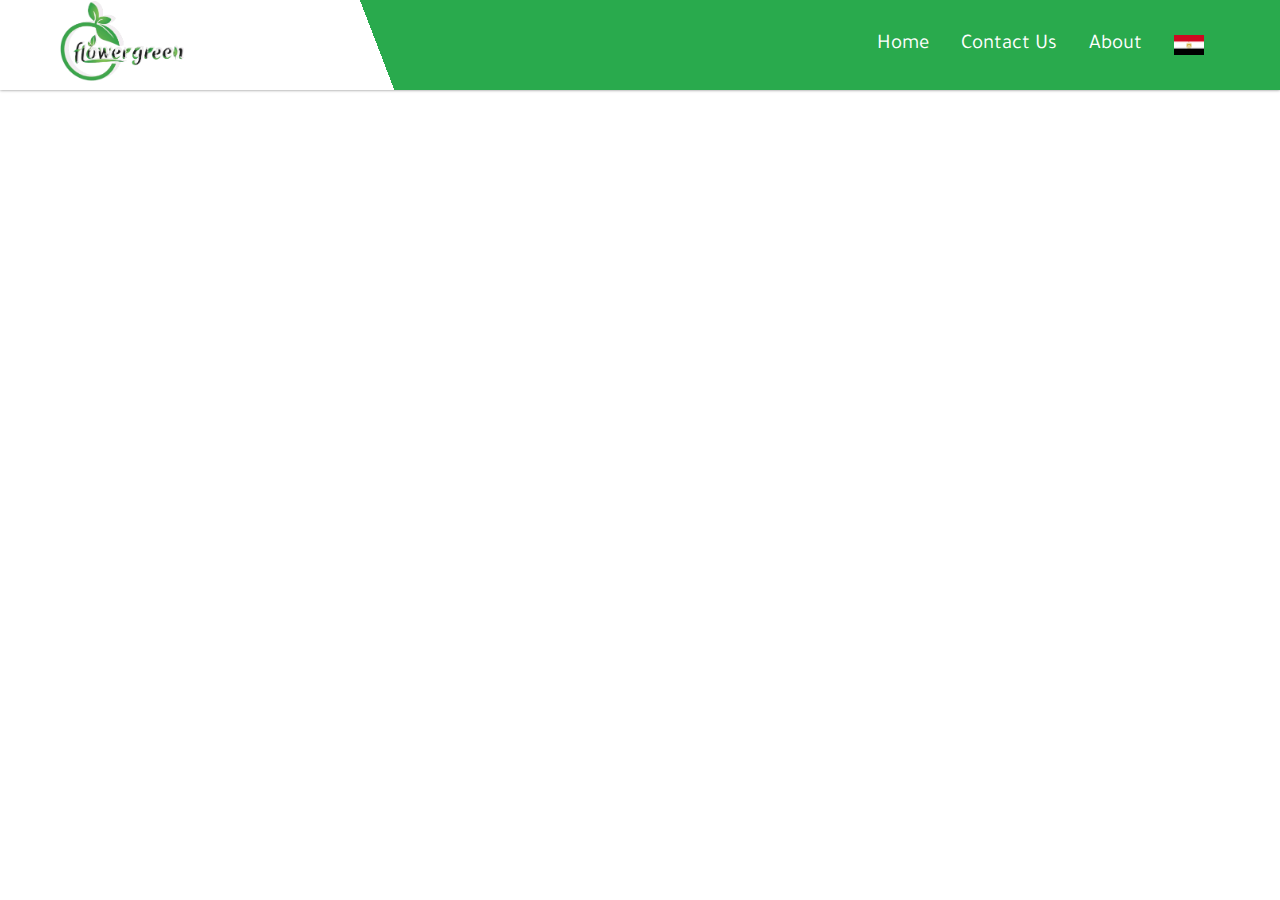
<file: en/index.html>
<!DOCTYPE html>
<html lang="en" dir="ltr">
  <head>
    <meta charset="UTF-8" />
    <meta name="viewport" content="width=device-width, initial-scale=1.0" />
    <link rel="preconnect" href="https://fonts.googleapis.com" />
    <link rel="preconnect" href="https://fonts.gstatic.com" crossorigin />
    <link
      href="https://fonts.googleapis.com/css2?family=Tajawal:wght@200;300;400;500;700;800;900&display=swap"
      rel="stylesheet"
    />
    <link rel="stylesheet" href="../style.css" />
    <title>Document</title>
  </head>
  <body>
    <header class="header en_header">
      <div class="navbar">
        <div>
          <img src="../images/logo.png" alt="" class="logo_image" />
        </div>
        <nav class="">
          <ul>
            <li><a href="#home">Home</a></li>
            <li><a href="#contact">Contact Us</a></li>
            <li><a href="#about">About</a></li>
            <li id="flag">
              <a href="../index.html">
                <img src="../images/ar.png" alt="" />
              </a>
            </li>
          </ul>
        </nav>
        <nav class="mobile_nav">
          <img src="../icons/menu.svg" alt="menu icon" id="open-menu" />
        </nav>
      </div>
    </header>

    <div id="menu" class="ar_menu disactive_mobile_menu">
      <div class="close_div">
        <img src="../icons/close.svg" alt="menu icon" id="close-menu" />
      </div>
      <ul>
        <li><a href="#home">Home</a></li>
        <li><a href="#contact">Contact Us</a></li>
        <li><a href="#about">About</a></li>
        <li>
          <a href="../index.html"
            ><img src="../images/ar.png" alt="" id="flag_mobile" /> Arabic</a
          >
        </li>
      </ul>
    </div>
    <script src="../main.js"></script>
  </body>
</html>
</file>
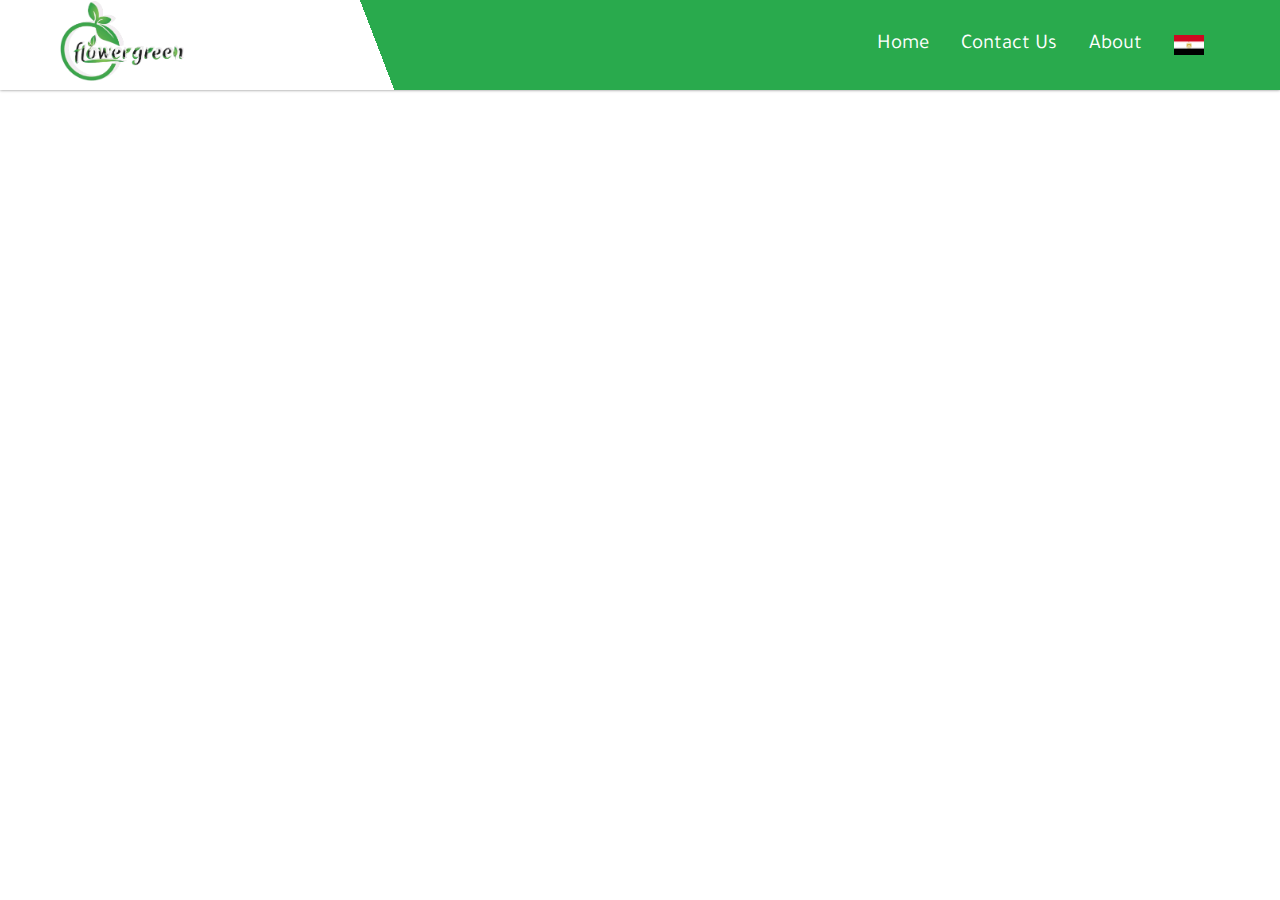
<file: en.html>
<!DOCTYPE html>
<html lang="en" dir="ltr">
  <head>
    <meta charset="UTF-8" />
    <meta name="viewport" content="width=device-width, initial-scale=1.0" />
    <link rel="preconnect" href="https://fonts.googleapis.com" />
    <link rel="preconnect" href="https://fonts.gstatic.com" crossorigin />
    <link
      href="https://fonts.googleapis.com/css2?family=Tajawal:wght@200;300;400;500;700;800;900&display=swap"
      rel="stylesheet"
    />
    <link rel="stylesheet" href="./style.css" />
    <title>Document</title>
  </head>
  <body>
    <header class="header en_header">
      <div class="navbar">
        <div>
          <img src="./images/logo.png" alt="" class="logo_image" />
        </div>
        <nav class="">
          <ul>
            <li><a href="#home">Home</a></li>
            <li><a href="#contact">Contact Us</a></li>
            <li><a href="#about">About</a></li>
            <li id="flag">
              <a href="/index.html">
                <img src="./images/ar.png" alt="" />
              </a>
            </li>
          </ul>
        </nav>
        <nav class="mobile_nav">
          <img src="./icons/menu.svg" alt="menu icon" id="open-menu" />
        </nav>
      </div>
    </header>

    <div id="menu" class="ar_menu disactive_mobile_menu">
      <div class="close_div">
        <img src="./icons/close.svg" alt="menu icon" id="close-menu" />
      </div>
      <ul>
        <li><a href="#home">Home</a></li>
        <li><a href="#contact">Contact Us</a></li>
        <li><a href="#about">About</a></li>
        <li>
          <a href="/index.html"
            ><img src="./images/ar.png" alt="" id="flag_mobile" /> Arabic</a
          >
        </li>
      </ul>
    </div>
    <script src="./main.js"></script>
  </body>
</html>
</file>
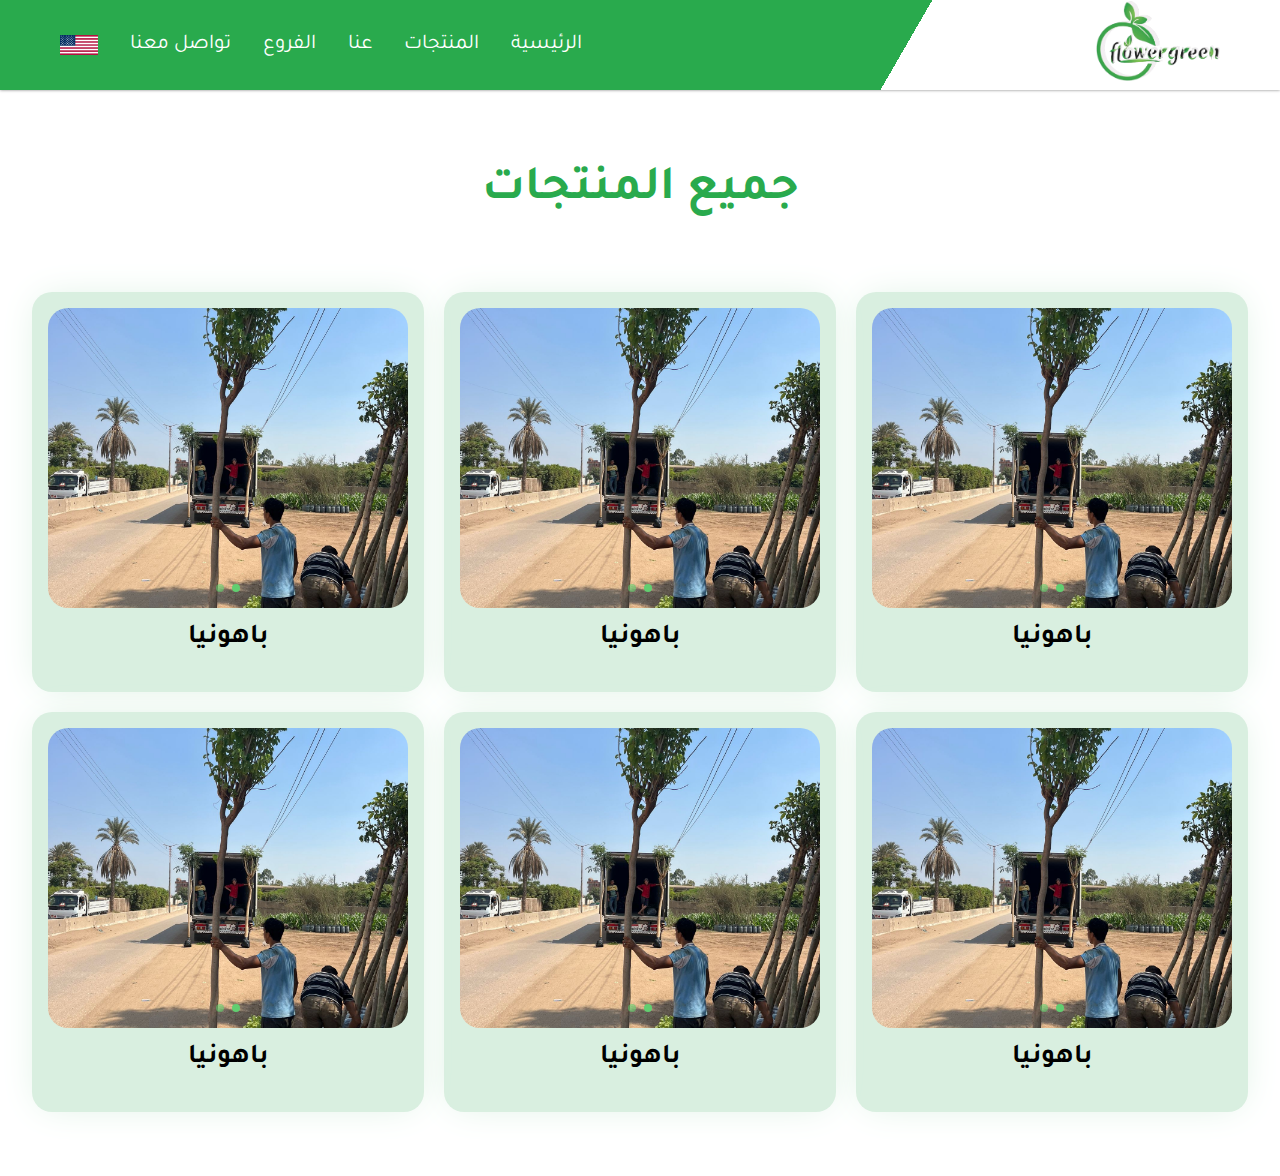
<file: products.html>
<!DOCTYPE html>
<html lang="ar" dir="rtl">
  <head>
    <meta charset="UTF-8" />
    <meta name="viewport" content="width=device-width, initial-scale=1.0" />
    <link rel="preconnect" href="https://fonts.googleapis.com" />
    <link rel="preconnect" href="https://fonts.gstatic.com" crossorigin />
    <link
      href="https://fonts.googleapis.com/css2?family=Tajawal:wght@200;300;400;500;700;800;900&display=swap"
      rel="stylesheet"
    />
    <link
      rel="stylesheet"
      href="https://cdn.jsdelivr.net/npm/swiper@11/swiper-bundle.min.css"
    />

    <link rel="stylesheet" href="./style.css" />
    <title>المنتجات</title>
  </head>
  <body>
    <!-- disktop menu -->
    <header class="header ar_header">
      <div class="navbar ar_navbar">
        <div>
          <img src="./images/logo.png" alt="شعار" class="logo_image" />
        </div>
        <nav class="ar_nav">
          <ul>
            <li><a href="/index.html">الرئيسية</a></li>
            <li><a href="/products.html">المنتجات</a></li>
            <li><a href="#about">عنا</a></li>
            <li><a href="#branches">الفروع</a></li>
            <li><a href="#contact">تواصل معنا</a></li>
            <li id="flag">
              <a href="./en/index.html">
                <img src="./images/en.png" alt="" />
              </a>
            </li>
          </ul>
        </nav>
        <nav class="mobile_nav">
          <img src="./icons/menu.svg" alt="menu icon" id="open-menu" />
        </nav>
      </div>
    </header>
    <!-- mobile menu -->
    <div id="menu" class="ar_menu disactive_mobile_menu">
      <div class="close_div">
        <img src="./icons/close.svg" alt="menu icon" id="close-menu" />
      </div>
      <ul>
        <li><a href="/index.html">الرئيسية</a></li>
        <li><a href="/products.html">المنتجات</a></li>
        <li><a href="/index.html#about">عنا</a></li>
        <li><a href="#branches">الفروع</a></li>
        <li><a href="#contact">تواصل معنا</a></li>
        <li>
          <a href="./en/index.html"
            ><img src="./images/en.png" alt="" id="flag_mobile" /> English</a
          >
        </li>
      </ul>
    </div>

    <section class="animate_products" id="products" data-aos="fade-up">
      <h2 class="section_title">جميع المنتجات</h2>

      <div class="products_sec" id="products_sec">
        <div class="card">
          <div class="swiper-product">
            <div class="swiper-wrapper">
              <img
                src="./images/products/product01.jpg"
                alt=""
                loading="lazy"
                class="product_image swiper-slide"
              />

              <img
                src="./images/products/product02.jpg"
                alt=""
                loading="lazy"
                class="product_image swiper-slide"
              />
            </div>
            <div class="swiper-pagination"></div>
            <div>
              <h3>باهونيا</h3>
            </div>
          </div>
        </div>
        <div class="card">
          <div class="swiper-product">
            <div class="swiper-wrapper">
              <img
                src="./images/products/product01.jpg"
                alt=""
                loading="lazy"
                class="product_image swiper-slide"
              />

              <img
                src="./images/products/product02.jpg"
                alt=""
                loading="lazy"
                class="product_image swiper-slide"
              />
            </div>
            <div class="swiper-pagination"></div>
            <div>
              <h3>باهونيا</h3>
            </div>
          </div>
        </div>
        <div class="card">
          <div class="swiper-product">
            <div class="swiper-wrapper">
              <img
                src="./images/products/product01.jpg"
                alt=""
                loading="lazy"
                class="product_image swiper-slide"
              />

              <img
                src="./images/products/product02.jpg"
                alt=""
                loading="lazy"
                class="product_image swiper-slide"
              />
            </div>
            <div class="swiper-pagination"></div>
            <div>
              <h3>باهونيا</h3>
            </div>
          </div>
        </div>
        <div class="card">
          <div class="swiper-product">
            <div class="swiper-wrapper">
              <img
                src="./images/products/product01.jpg"
                alt=""
                loading="lazy"
                class="product_image swiper-slide"
              />

              <img
                src="./images/products/product02.jpg"
                alt=""
                loading="lazy"
                class="product_image swiper-slide"
              />
            </div>
            <div class="swiper-pagination"></div>
            <div>
              <h3>باهونيا</h3>
            </div>
          </div>
        </div>
        <div class="card">
          <div class="swiper-product">
            <div class="swiper-wrapper">
              <img
                src="./images/products/product01.jpg"
                alt=""
                loading="lazy"
                class="product_image swiper-slide"
              />

              <img
                src="./images/products/product02.jpg"
                alt=""
                loading="lazy"
                class="product_image swiper-slide"
              />
            </div>
            <div class="swiper-pagination"></div>
            <div>
              <h3>باهونيا</h3>
            </div>
          </div>
        </div>
        <div class="card">
          <div class="swiper-product">
            <div class="swiper-wrapper">
              <img
                src="./images/products/product01.jpg"
                alt=""
                loading="lazy"
                class="product_image swiper-slide"
              />

              <img
                src="./images/products/product02.jpg"
                alt=""
                loading="lazy"
                class="product_image swiper-slide"
              />
            </div>
            <div class="swiper-pagination"></div>
            <div>
              <h3>باهونيا</h3>
            </div>
          </div>
        </div>
      </div>
    </section>

    <!-- js -->
    <script src="https://cdn.jsdelivr.net/npm/swiper@11/swiper-bundle.min.js"></script>
    <script>
      const product = new Swiper(".swiper-product", {
        speed: 500,
        pagination: {
          el: ".swiper-pagination",
          clickable: true,
        },

        loop: true,

        slidesPerView: 1,
        autoplay: {
          delay: 3000,
          disableOnInteraction: false,
        },
      });
    </script>

    <script src="./main.js"></script>
  </body>
</html>
</file>
<file: style.css>
html {
  scroll-behavior: smooth;
}

:root {
  --primary-color: #29aa4d;
  --secondary-color: #61ce70;
  --light-color: white;
  --color-2: #d9efe0;
  --primary-font: "Tajawal", sans-serif;
}

body {
  margin: 0;
  padding: 0;
  font-family: var(--primary-font);
  overflow-x: hidden;
}

* {
  box-sizing: border-box;
  font-family: var(--primary-font);
}

.font-light {
  font-family: "Tajawal", sans-serif;
  font-weight: 300;
  font-style: normal;
}

.font-regular {
  font-family: "Tajawal", sans-serif;
  font-weight: 400;
  font-style: normal;
}

.font-medium {
  font-family: "Tajawal", sans-serif;
  font-weight: 500;
  font-style: normal;
}

.font-bold {
  font-family: "Tajawal", sans-serif;
  font-weight: 700;
  font-style: normal;
}

.font-extrabold {
  font-family: "Tajawal", sans-serif;
  font-weight: 800;
  font-style: normal;
}

.font-black {
  font-family: "Tajawal", sans-serif;
  font-weight: 900;
  font-style: normal;
}

h1 {
  font-size: 2em;
  color: #333;
  text-align: center;
  margin-top: 0;
  padding-top: 1em;
}

.container {
  max-width: 1200px;
  margin: 0 auto;
  padding: 0 1em;
  width: 100%;
}

/* ------------------------ header ------------------------- */

.ar_header {
  background-image: linear-gradient(300deg, #fff 30%, #29aa4d 4%);
  box-shadow: gray 0px 0px 3px;
  padding: 0 1em;
}

.en_header {
  background-image: linear-gradient(249deg, #29aa4d 70%, #fff 4%);
  box-shadow: gray 0px 0px 3px;
  padding: 0 1em;
}

@media (width > 2200px) {
  .ar_header {
    background-image: linear-gradient(300deg, #fff 37%, #29aa4d 4%);
  }
  .en_header {
    background-image: linear-gradient(249deg, #29aa4d 64%, #fff 4%);
  }
}

@media (width < 768px) {
  .ar_header {
    background-color: white;
    background-image: none;
  }
  .en_header {
    background-color: white;
    background-image: none;
  }
}

.navbar {
  max-width: 1200px;
  margin: 0 auto;
  padding: 20px;
  height: 90px;
  display: flex;
  justify-content: space-between;
  align-items: center;
}

.ar_navbar {
  flex-direction: row;
}

.logo_image {
  height: 80px;
  z-index: 100;
}

nav ul {
  list-style: none;
  display: flex;
  gap: 1em;
  align-items: center;
  justify-content: center;
}

.ar_nav ul {
  flex-direction: row;
}

.en_nav ul {
  flex-direction: row;
}

nav ul li {
  margin-right: 1em;
}

nav ul li a {
  text-decoration: none;
  color: white;
  font-size: 1.3rem;
}

@media (width < 768px) {
  nav ul {
    display: none;
  }
}

/* ---------------------- mobile main ------------------------- */

.mobile_nav {
  display: none;
  justify-content: space-between;
  align-items: center;
  z-index: 10000;
}

@media (width < 768px) {
  .mobile_nav {
    display: block;
  }
}

.mobile_nav img {
  height: 40px;
  color: red;
  cursor: pointer;
}

.ar_menu {
  transform: translateX(130%);
  position: fixed;
  inset: 0;
  background-color: white;
  transition: all 0.3s;
  z-index: 1000;
}

.ar_menu.active {
  transform: translateX(0%);
  display: block;
  z-index: 1000000;
}

.close_div {
  position: absolute;
  right: 1.3em;
  top: 1.3em;
}

.close_div img {
  height: 45px;
  cursor: pointer;
}

.ar_menu ul {
  display: flex;
  flex-direction: column;
  justify-content: center;
  align-items: center;
  height: 70%;
  list-style: none;
  width: 100%;
  padding: 0;
}

.ar_menu ul li {
  margin-right: 1em;
  width: 100%;
  text-align: center;
}

.ar_menu ul li a {
  text-decoration: none;
  color: var(--primary-color);
  font-size: 2rem;
  transition: all;
  display: block;
  padding: 0.3em;
}

.ar_menu ul li a:hover {
  color: var(--secondary-color);
}

#flag {
  height: 20px;
  cursor: pointer;
}

#flag img {
  height: 20px;
}

#flag_mobile {
  height: 20px;
  cursor: pointer;
}

#flag_mobile img {
  height: 20px;
}

/* ------------------------ end header ------------------------- */

.section_title {
  text-align: center;
  font-size: 3em;
  color: var(--primary-color);
}

/* --------- products ----------- */

.swiper-button-next,
.swiper-button-prev {
  color: var(--primary-color);
  background-color: #afe6b7;
  border-radius: 50%;
  width: 40px;
  height: 40px;
  transform: translateY(-30%);
}

.swiper-button-next {
  right: 20px;
}

.swiper-button-prev {
  left: 20px;
}

@media (width < 768px) {
  .swiper-button-next,
  .swiper-button-prev {
    display: none;
  }
}

.products_container {
  margin-top: 2em;
}

section {
  padding: 2em 0;
}

/* ----------------------- Hero ------------------- */

.swiper-hero {
  width: 100%;
  height: 80vh;
  position: relative;
  border-radius: 0px;
  overflow: hidden !important;
  text-align: center;
}

.swiper-hero img {
  width: 100%;
  height: 100%;
  object-fit: cover;
  padding: 0px;
  border-radius: 0px;
  z-index: 1;
}

.swiper-hero .cover {
  position: absolute;
  top: 0;
  left: 0;
  width: 100%;
  height: 100%;
  background-color: rgba(0, 0, 0, 0.4);
  z-index: 2;
}

.swiper-scrollbar {
  display: none;
}

@media (width < 768px) {
  .swiper-hero .swiper-button-next,
  .swiper-hero .swiper-button-prev {
    display: block;
    background-color: transparent;
    width: fit-content;
  }
}

.swiper-hero {
  position: relative;
}
.swiper-hero .content {
  position: absolute;
  top: 50%;
  left: 50%;
  transform: translate(-50%, -50%);
  z-index: 10;
  color: white;
  width: 80%;
}

.swiper-hero h2 {
  font-size: 3em;
  margin: 0;
}

.swiper-hero p {
  font-size: 1.5em;
  max-width: 900px;
  margin: 10px auto;
}

.swiper-hero button {
  background-color: var(--primary-color);
  color: white;
  padding: 0.5em 1em;
  border: none;
  border-radius: 5px;
  font-size: 1.2em;
  cursor: pointer;
  margin-top: 1em;
}

@media (width < 768px) {
  .swiper-hero .content {
    width: 80%;
  }
}

/* ---------------- about products -------------------------- */

.about_products {
  width: 100%;
  height: 100%;
  background-color: var(--color-2);
  text-align: center;
  padding: 3em 0;
}
.title {
  padding-top: 50px;
  padding-bottom: 5px;
  font-size: 25px;
}
.title h1 {
  padding-top: 0;
}
.about_products .desc {
  font-size: 25px;
  padding: 0 80px 50px 80px;
  line-height: 1.7;
}

@media (width < 768px) {
  .about_products .desc {
    padding: 0 20px 50px 20px;
  }
}

@keyframes fadeIn {
  from {
    opacity: 0;
    transform: translateY(20px);
  }
  to {
    opacity: 1;
    transform: translateY(0);
  }
}

.about_products {
  animation: fadeIn 0.5s ease-in-out;
}

/* counter */

.counter_section {
  margin-top: 5em;
}

#counter {
  text-align: center;
  display: flex;
  justify-content: center;
  align-items: center;
  flex-wrap: wrap;

  max-width: 1200px;
  margin: 0 auto;
  padding: 40px 0px;
  width: 100%;
}
#counter .item {
  background: var(--color-2);
  width: 250px;
  height: 250px;
  padding: 35px 40px;
  margin: 10px;
  text-align: center;
  border-radius: 20px;

  box-shadow: 0px 0px 38px -8px var(--color-2);
}
#counter .item .count {
  margin-bottom: 5px;
  font-size: 40px;
}
#counter .item h3 {
  text-transform: capitalize;
}

#load-more {
  text-decoration: none;
  color: #000;
  font-size: 1.5em;
  padding: 0.5em 1em;
  border: 1px solid #000;
  border-radius: 5px;
  cursor: pointer;
  margin-top: 2em;
  transition: all 0.3s;
}

#load-more:hover {
  background-color: #000;
  color: #fff;
}

.load-more-container {
  margin-top: 2em;
  width: 100%;
  display: flex;
  justify-content: center;
  align-items: center;
}

.load-more-container button {
  background-color: var(--primary-color);
  color: white;
  padding: 0.5em 1em;
  border: none;
  border-radius: 5px;
  font-size: 1.2em;
  cursor: pointer;
}

/* about us */

#about {
  margin: 2em 0;
  text-align: center;
  background-color: var(--color-2);
  padding: 1em 0;
}

#about .title h1 {
  margin: 0 0 20px 0;
  font-size: 2em;
  color: var(--primary-color);
}

#about .desc {
  font-size: 25px;
  line-height: 45px;
  padding: 0 20px 50px 20px;
  max-width: 1400px;
  margin: 0 auto;
}

/* ---- maps ---------- */

.maps {
  max-width: 1200px;
  margin: 0 auto;
  display: flex;
  justify-content: center;
  align-items: center;
  margin-bottom: 5em;
  gap: 1em;
  padding: 1em;
  font-size: 1.5em;
}

@media (width < 768px) {
  .maps {
    flex-direction: column;
  }
}

.maps iframe {
  width: 100%;
  height: 500px;
  border: none;
  border-radius: 20px;
}

#branches h2 {
  font-size: 3em;
  color: var(--primary-color);
  text-align: center;
  margin-bottom: 0;
}

#branches > p {
  font-size: 1.3em;
  text-align: center;
  margin-bottom: 0;
  max-width: 1200px;
  margin: 1em auto 0;
  padding: 1em;
}

.animate_branches {
  animation: fadeIn 0.5s ease-in-out;
}

/* ------------------ footer ------------------- */

.footer {
  background-color: var(--color-2);
  padding: 2em 2em 0 2em;
}

.footer .footer_logo {
  text-align: center;
  margin-bottom: 1em;
}

.footer .footer_logo img {
  height: 50px;
}

.footer .footer_links {
  display: flex;
  justify-content: center;
  align-items: center;

  width: 100%;
  max-width: 1200px;
  margin: 0 auto;
}

.footer .footer_links ul {
  list-style: none;
  display: flex;
  gap: 2em;
  justify-content: center;
  align-items: center;
  flex-wrap: wrap;
}

.footer .footer_links ul li a {
  text-decoration: none;
  color: black;
  font-size: 1.3rem;
  display: flex;
  align-items: center;
  justify-content: center;
  gap: 0.5em;
}

@media (width < 768px) {
  .footer .footer_links {
    flex-direction: column;
    justify-content: start;
  }
}

.footer .footer_links ul {
  display: flex;
  gap: 4em;
  justify-content: center;
  align-items: center;
  margin-bottom: 2em;
}

@media (width < 768px) {
  .footer .footer_links ul {
    padding: 0;
    justify-content: start;
    gap: 0.1em;
  }
}

.footer .footer_links .icons ul li {
  list-style: none;
}

.footer .footer_links .icons ul li img {
  height: 20px;
  width: 20px;
  border-radius: 50%;
}

.copyright {
  text-align: center;
  padding: 1em 0;
  font-size: 1.2rem;
  background-color: var(--secondary-color);
  margin: 0;
}

@media (width < 768px) {
  .copyright {
    font-size: 1rem;
  }
}

/* ......... */

.products_sec {
  display: grid;
  grid-template-columns: repeat(auto-fill, minmax(300px, 1fr));
  /* display: flex;
  flex-wrap: wrap; */
  max-width: 1280px;
  gap: 20px;
  margin: 0 auto;
  align-items: center;
  justify-content: center;
  padding: 2em;
}

.products_sec .swiper-product {
  overflow: hidden;
  position: relative;
}

.products_sec .swiper-product .swiper-pagination {
  position: absolute;
  bottom: 55px;
}

.products_sec .swiper-product .swiper-pagination-bullet {
  background-color: var(--secondary-color);
  opacity: 0.6;
}

.products_sec .swiper-product .swiper-pagination-bullet-active {
  background-color: var(--secondary-color);
  opacity: 1;
}

.products_sec .card {
  background-color: var(--color-2);
  padding: 1em;
  border-radius: 20px;
  box-shadow: 0px 0px 38px -8px var(--color-2);
  height: 400px;
  width: 100%;
  overflow: hidden;
}

.products_sec .card img {
  width: 100%;
  height: 300px;
  object-fit: cover;
  border-radius: 20px;
}

.products_sec .card h3 {
  font-size: 1.7em;
  margin: 0;
  display: flex;
  justify-content: center;
  align-items: center;
  height: 100%;
  margin-top: 15px;
}

.more_ptn_container {
  display: flex;
  justify-content: center;
  align-items: center;
  margin-top: 2em;
}

.more_products {
  background-color: #61ce70;
  border: 1px solid black;
  color: black;
  font-size: 1.3rem;
  cursor: pointer;
  padding: 0.5em 1em;
  text-decoration: none;
}
</file>
